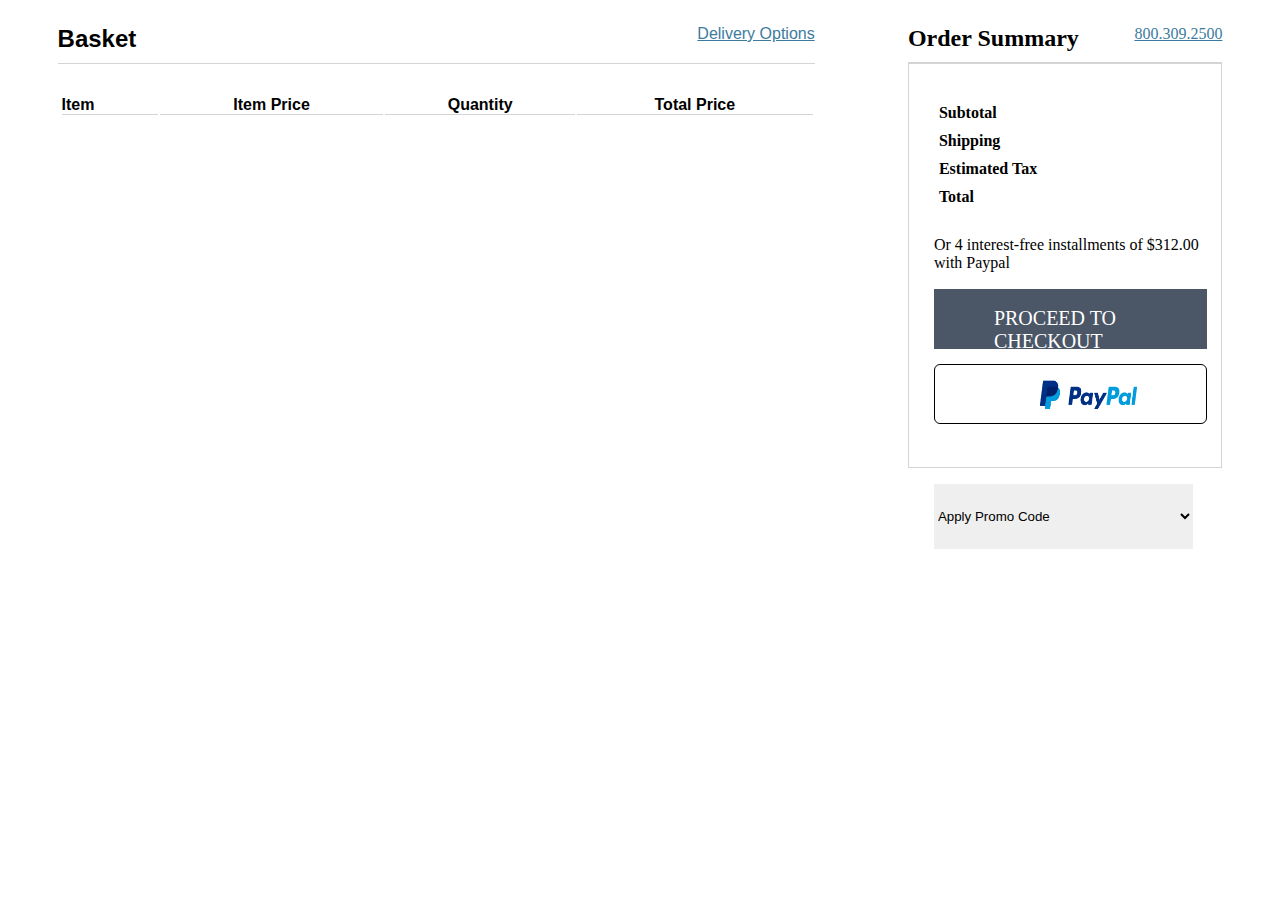
<file: cart.html>
<!DOCTYPE html>
<html lang="en">

<head>
    <meta charset="UTF-8">
    <meta http-equiv="X-UA-Compatible" content="IE=edge">
    <meta name="viewport" content="width=device-width, initial-scale=1.0">
    <title>Basket | Nova Style</title>
    <link rel="stylesheet" href="cart.css" />

</head>

<body>
    <div id="parent">
        <div id="product_details">
            <div class="heading">
                <h2>Basket</h2>
                <a href="">Delivery Options</a>
            </div>
            <div>
                <table id="table">
                    <thead>
                        <tr id="heading_row">
                            <th></th>
                            <th id="item">Item</th>
                            <th>Item Price</th>
                            <th>Quantity</th>
                            <th>Total Price</th>
                        </tr>
                    </thead>
                    <tbody>

                    </tbody>
                </table>
            </div>
        </div>
        <div id="order_summary">
            <div class="heading">
                <h2>Order Summary</h2>
                <a href="">800.309.2500</a>
            </div>
            <div id="order_details">
                <div id="price_details">
                    <div id="price_tag">
                        <div>
                            <h4>Subtotal</h4>
                        </div>
                        <div>
                            <h4>Shipping</h4>
                        </div>
                        <div>
                            <h4>Estimated Tax</h4>
                        </div>
                        <div>
                            <h4>Total</h4>
                        </div>
                    </div>
                    <div id="price">
                        <div>
                            <h4 id="sub_total"></h4>
                        </div>
                        <div>
                            <h4 id="shipping"></h4>
                        </div>
                        <div>
                            <h4 id="tax"></h4>
                        </div>
                        <div>
                            <h4 id="total"></h4>
                        </div>
                    </div>
                </div>

                <div id="span">
                    <span>Or 4 interest-free installments of $312.00 with Paypal</span>
                    <br>
                    <!-- <div><img src="klarna&after.png"><button>i</button> -->

                    <!-- For checkout and paypal button  -->
                    <div>
                        <div id="btn">
                            <a href="shipping.html" target="_blank">PROCEED TO CHECKOUT</a>
                        </div>
                        <div id="paypal"><img src="paypal.png"></div>

                        <!-- For promo code  -->
                        <div id="promocode">
                            <select id="promo">
                                <option value="none">Apply Promo Code</option>
                                <option value="10">Get 10% Off</option>
                                <option value="20"> Get 20% Off</option>
                                <option value="30">Get 30% Off</option>
                            </select>
                        </div>
                    </div>
                </div>
            </div>

</body>

</html>
<script src="./cart.js"></script>
</file>
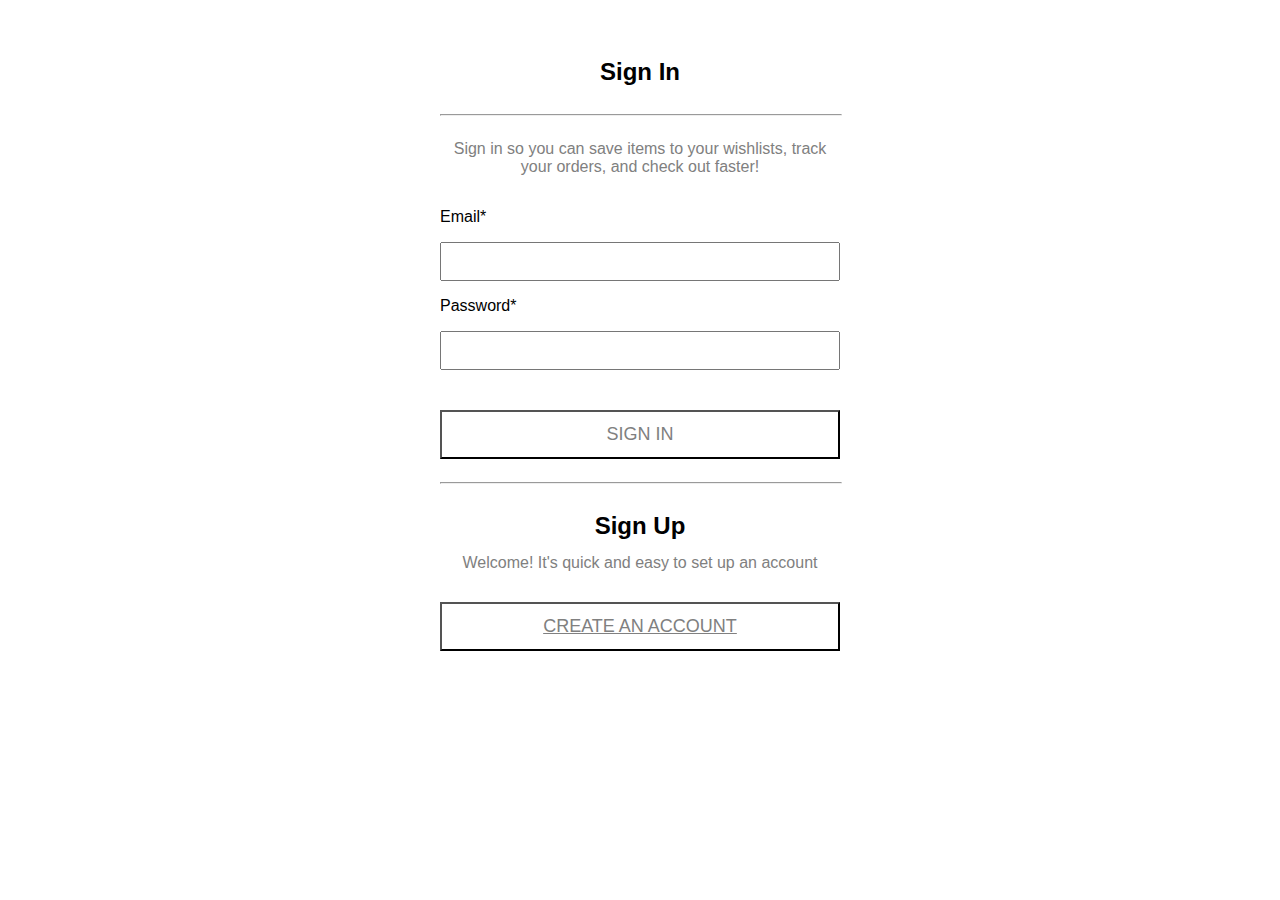
<file: signin.html>
<!DOCTYPE html>
<html lang="en">

<head>
  <meta charset="UTF-8" />
  <meta http-equiv="X-UA-Compatible" content="IE=edge" />
  <meta name="viewport" content="width=device-width, initial-scale=1.0" />
  <title>SignIn</title>

  <style>
    h2 {
      text-align: center;
    }

    input {
      padding: 10px;
    }

    form {
      display: flex;
      flex-direction: column;
      width: 400px;
      margin: auto;
      padding: 30px;
      font-family: sans-serif;
    }

    #para {
      text-align: center;
      color: gray;
    }

    #discri {
      color: gray;
      padding-top: 20px;
      font-size: 8px;
    }

    button {
      margin-top: 40px;
      padding: 12px;
      margin-bottom: 15px;
      color: gray;
      font-size: 18px;
      background-color: white;
      cursor: pointer;
    }

    #togglePassword {
      cursor: pointer;
    }

    #comment {
      text-align: center;
      color: gray;
      margin-top: -6px;
      margin-bottom: -10px;
    }

    hr {
      width: 100%;
    }

    #href {
      color: gray;
    }

    #signIn:hover {
      background-color: #4b5666;
      color: white;
    }

    button:hover {
      background-color: #4b5666;
    }

    #href:hover {
      color: white;
    }
  </style>
</head>

<body>
  <form>
    <h2>Sign In</h2>
    <hr />
    <p id="para">
      Sign in so you can save items to your wishlists, track your orders, and
      check out faster!
    </p>


    <p>Email*</p>
    <input id="email" type="text" />
    <p>Password*</p>
    <input type="password" autocomplete="current-password" required="" id="password" />
    <button id="signIn">SIGN IN</button>
    <hr />
    <h2>Sign Up</h2>
    <p id="comment">Welcome! It's quick and easy to set up an account</p>
    <a href="signup.html" id="href"> <button>CREATE AN ACCOUNT</a></button>
  </form>
</body>

</html>

<script>
  let form = document.querySelector("form");

  let userData = JSON.parse(localStorage.getItem("userData")) || [];

  form.addEventListener("submit", function (e) {
    e.preventDefault();
    let data = {
      email: form.email.value,
      password: form.password.value,
    };

    let count = 0;
    if (checkSignin(data.email, data.password) === true) {
      count++;
    }

    if (count >= 1) {
      localStorage.setItem("signin", JSON.stringify(data));
      alert("Sign in Successful");
      window.location.href = "index.html";
    } else {
      alert("Wrong Credentials");
    }
  });
  function checkSignin(email, password) {
    let filter = userData.filter(function (element) {
      return element.email === email && element.password === password;
    });
    if (filter.length > 0) {
      return true;
    } else {
      return false;
    }
  }
</script>
</file>
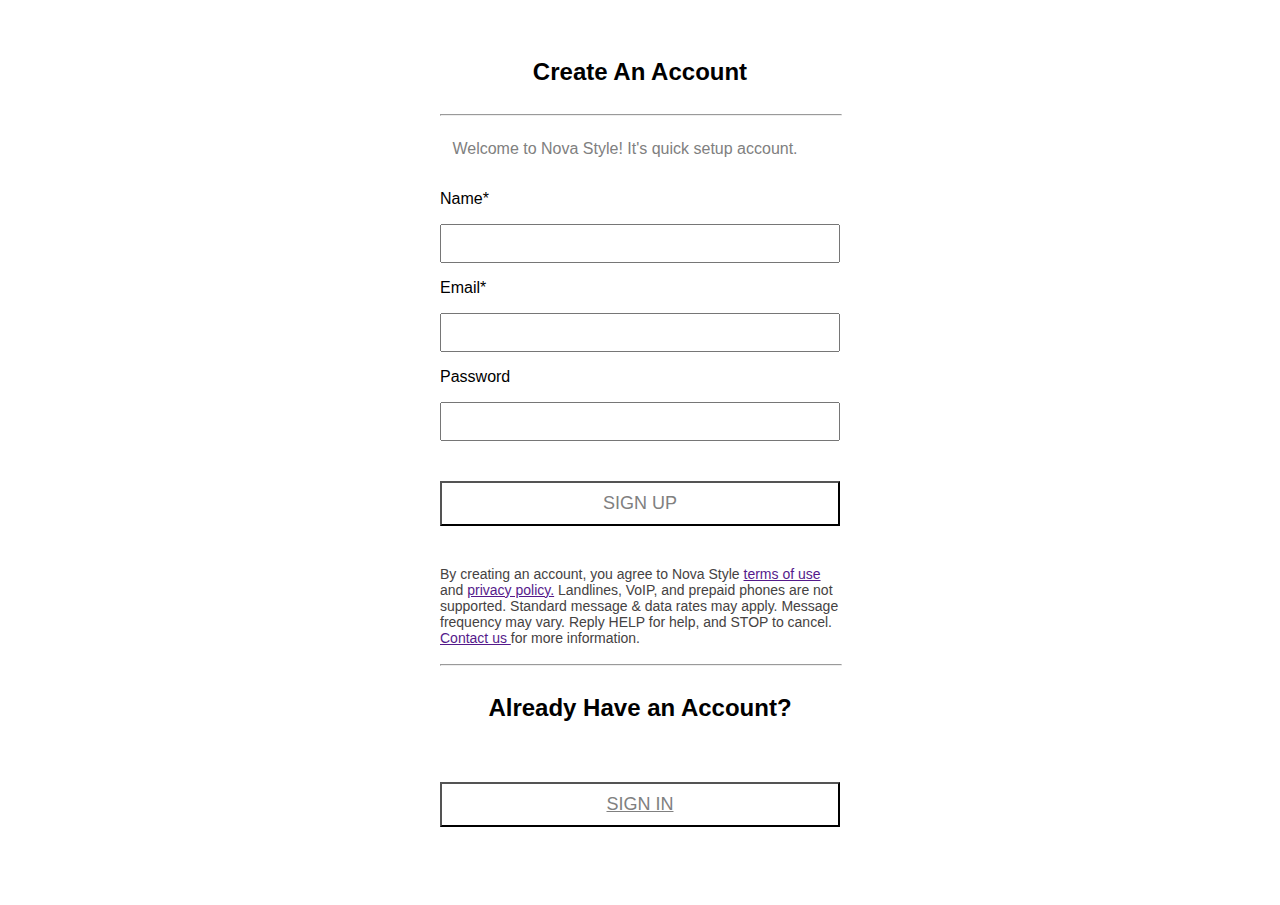
<file: signup.html>
<!DOCTYPE html>
<html lang="en">

<head>
  <meta charset="UTF-8" />
  <meta http-equiv="X-UA-Compatible" content="IE=edge" />
  <meta name="viewport" content="width=device-width, initial-scale=1.0" />
  <title>Sign Up</title>
  <style>
    h2 {
      text-align: center;
    }

    #para {
      text-align: center;
      color: gray;
      width: 370px;
    }

    input {
      padding: 10px;
    }

    form {
      display: flex;
      flex-direction: column;
      width: 400px;
      margin: auto;
      padding: 30px;
      font-family: sans-serif;
    }

    #signup:hover {
      background-color: #4b5666;
      color: white;
    }

    button:hover {
      background-color: #4b5666;
    }

    #href:hover {
      color: white;
    }

    button {
      margin-top: 40px;
      margin-bottom: 40px;
      color: gray;
      padding: 10px;
      font-size: 18px;
      background-color: white;
      cursor: pointer;
    }

    #button {
      margin-top: -10px;
      cursor: pointer;
    }

    #discri {
      margin-bottom: 10px;
      font-size: 14px;
      color: rgb(69, 66, 66);
    }

    hr {
      width: 100%;
    }

    #href {
      color: gray;
    }
  </style>
</head>

<body>
  <form>
    <h2>Create An Account</h2>
    <hr />
    <p id="para">
      Welcome to Nova Style! It's quick setup account.
    </p>
    <p>Name*</p>
    <input id="name" type="text" />
    <p>Email*</p>
    <input id="email" type="text" />
    <p>Password</p>

    <input type="password" autocomplete="current-password" required="" id="password" />

    <button id="signup">SIGN UP</button>
    <div id="discri">
      By creating an account, you agree to Nova Style
      <a href="">terms of use</a> and
      <a href="">privacy policy.</a> Landlines, VoIP, and prepaid phones are
      not supported. Standard message & data rates may apply. Message
      frequency may vary. Reply HELP for help, and STOP to cancel.
      <a href="">Contact us </a> for more information.
    </div>
    <hr>
    <h2>Already Have an Account?</h2>
    <a href="signin.html" id="href"> <button>SIGN IN</a></button>

  </form>
</body>

</html>

<script>
  let form = document.querySelector("form");

  let userData = JSON.parse(localStorage.getItem("userData")) || [];

  form.addEventListener("submit", function (event) {
    event.preventDefault();
    let data = {
      name: form.name.value,
      email: form.email.value,
      password: form.password.value,
    };
    if (checkEmails(data.email) === true) {
      userData.push(data);
      localStorage.setItem("userData", JSON.stringify(userData));
    } else {
      alert("Signup Successfully");
    }
  });
  function checkEmails(email) {
    let filterd = userData.filter(function (element) {
      return email === element.email;
    });
    if (filterd.length > 0) {
      return false;
    } else {
      return true;
    }
  }
</script>
</file>
<file: cart.css>
* {
    margin: 0px;
    padding: 0px;
            box-sizing: border-box;
            @import url(“https://fonts.googleapis.com/css2?family=Poppins:ital,wght@0,100;0,200;0,300;0,600;1,300&display=swap”);
        }

        #parent {
            /* border: 1px solid red; */
            width: 91%;
            display: flex;
            margin: auto;
            justify-content: space-between;


        }

        #product_details {
            /* border: 1px solid blue; */
            width: 65%;
            font-family: ‘Poppins’, sans-serif;
            ;
        }

        .heading {
            display: flex;
            justify-content: space-between;
            padding-top: 25px;
            padding-bottom: 10px;
            border-bottom: 1px solid rgb(212, 212, 212);
        }

        #table>thead>tr>th {
            border-bottom: 1px solid rgb(212, 212, 212);
            /* margin-bottom: 20px; */
        }

        #table>tbody>tr>td {
            border-bottom: 1px solid rgb(212, 212, 212);
            /* margin-bottom: 20px; */
        }

        #table>tbody>tr {
            margin: 20px;
        }

        #order_details>div>div>img {
            width: 150px;
            height: 15px;
            /* margin: 5px;      */
        }

        #order_details>div>div>button {
            width: 20px;
            height: 20px;
            margin-left: 5px;
            border-radius: 50%;
            border-color: rgb(10, 128, 224);
            color: rgb(10, 128, 224);
            background-color: transparent;
        }

        #order_details>div>div>button:hover {
            border-color: black;
            color: black;
            cursor: pointer;
        }

        table {
            width: 100%;
            margin-top: 30px;
            /* text-align: center; */
        }

        #item {
            text-align: left;
        }

        tr>td:nth-child(1) {
            width: 165px
        }

        tr>td:nth-child(2) {
            padding-bottom: 8%;
        }

        tr>td:nth-child(3) {
            padding-bottom: 15%;
        }

        tr>td:nth-child(5)>div {
            margin-bottom: 67%;
        }

        td>img {
            width: 150px;
            margin-left: 0px;
        }

        .col3 {
            text-align: center;
        }

        #order_summary {
            width: 27%;
        }

        #order_details {
            border: 1px solid rgb(212, 212, 212);
            width: 100%;
            height: 405px;
            /* padding: 0 20px; */
            /* text-align: center; */

        }

        #price_details {
            display: flex;
            justify-content: space-between;
            padding: 30px;
        }

        #price_details>div>div {
            margin-top: 10px;

        }

        #span {
            margin-left: 8%;
        }

        .quantity_btn {
            width: 40%;
            height: 45px;
            margin-bottom: 100%;
        }

        #btn {
            background-color: #4b5666;
            width: 95%;
            height: 60px;
            margin-top: 17px;
            padding-top: 18px;
            padding-left: 60px;
        }

        #btn>a {
            margin-bottom: -20px;
            color: white;
            text-decoration: none;
            font-size: 20px;
        }

        #btn:hover {
            cursor: pointer;
            background-color: white;
            border: 1px solid black;
            color: black;
        }

        #btn>a:hover {
            color: black;
            text-decoration: none;
        }

        #paypal {
            border: 1px solid black;
            border-radius: 6px;
            margin-top: 15px;
            width: 95%;
            height: 60px;
            padding-left: 55px;
            padding-top: 15px;

        }

        #paypal>img {
            width: 45%;
            height: 70%;
            margin-left: 50px;
        }

        #paypal:hover {
            cursor: pointer;
        }

        #promo {
            width: 90%;
            height: 65px;
            margin-top: 60px;
            border: none;
        }

        #promo:hover {
            color: rgb(68, 181, 247);
        }

        a {
            color: rgb(61, 123, 158);
        }

        @media all and (max-width: 1200px) {
            #parent {
                border: 1px solid red;
                width: auto;
                display: grid;
                margin: auto;
                justify-content: center;
            }

            #btn {
                padding-left: 30px;
            }

            #btn>a {
                font-size: 10px;
            }

            #paypal>img {
                margin-left: 20px;
            }

            .heading {
                /* width: min-content; */
                padding-top: 25px;
                padding-bottom: 10px;
                border-bottom: 1px solid rgb(212, 212, 212);
            }

            #product_details {
                width: 100%;
                margin: auto;
            }

            #order_summary {
                width: 70%;
                margin: auto;
            }
        }
        tr>td:nth-child(2)>p{
            margin-bottom: 10px;
        }
</file>
